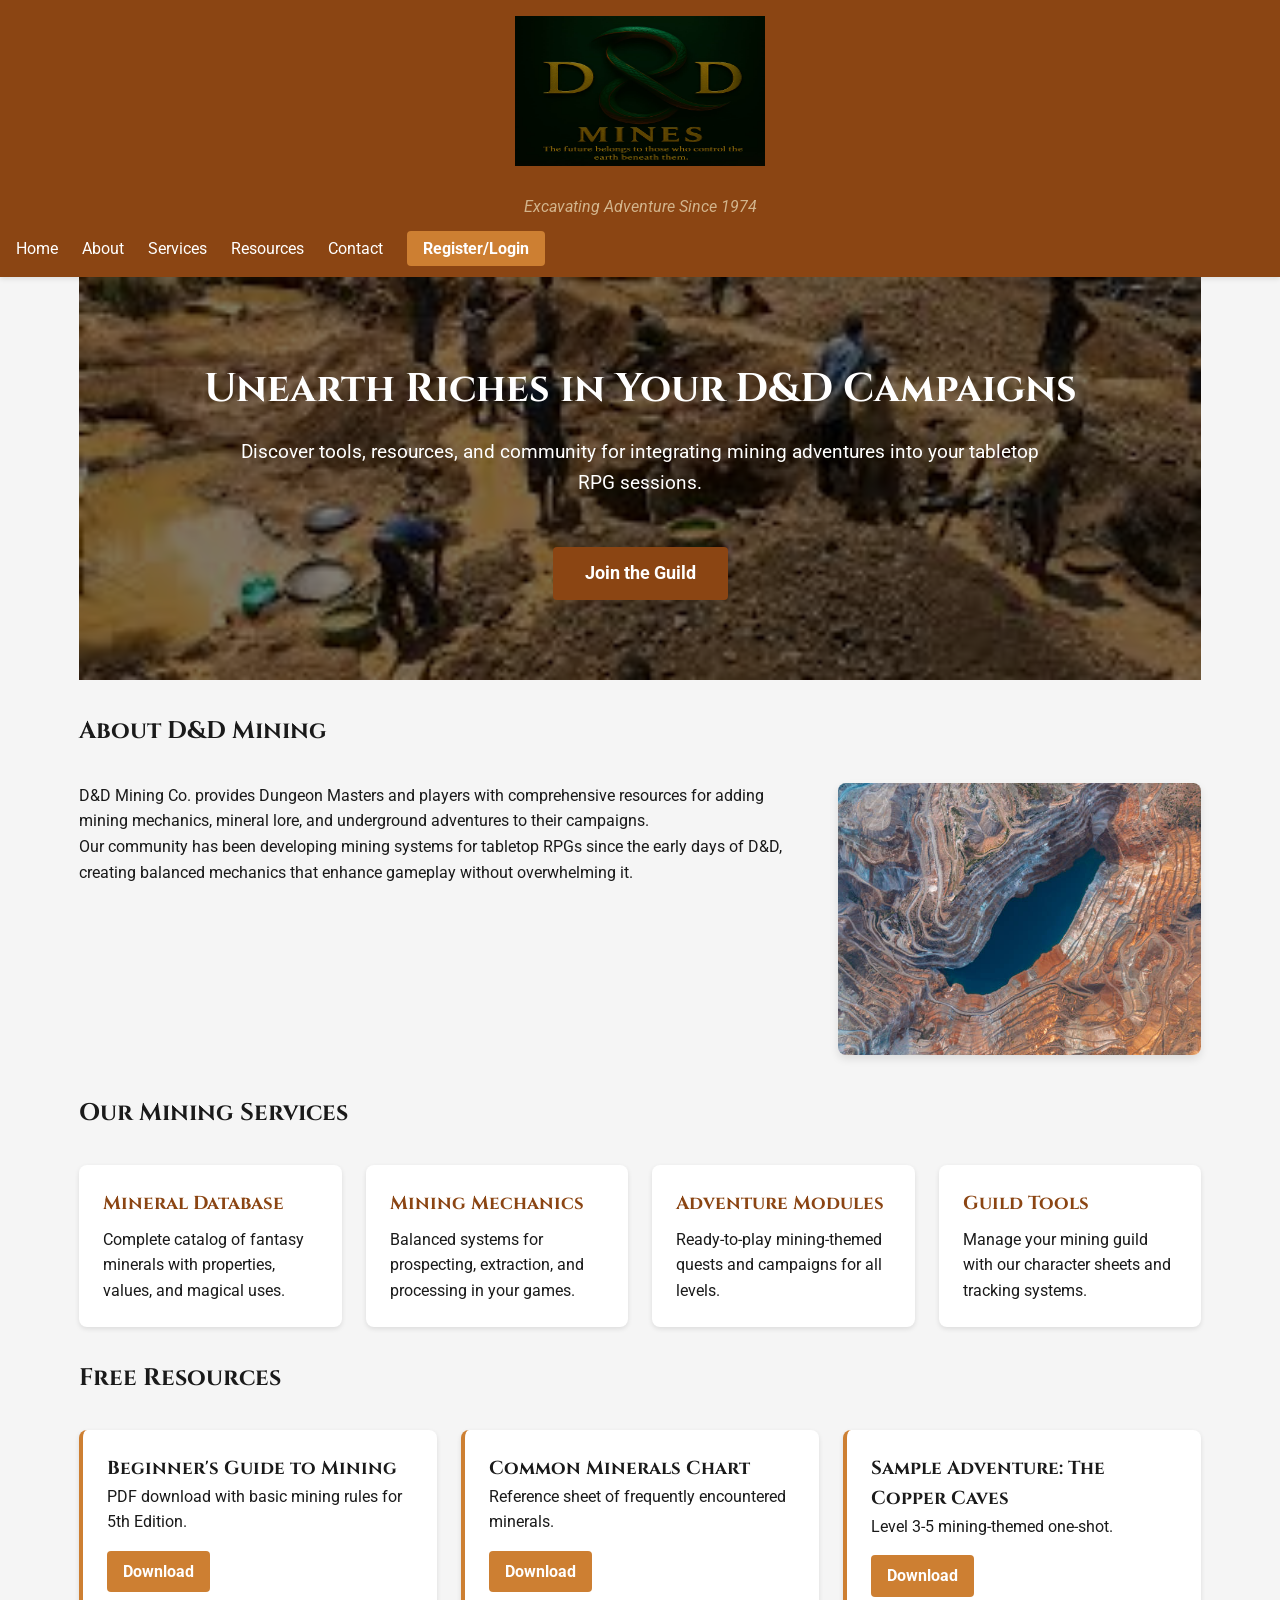
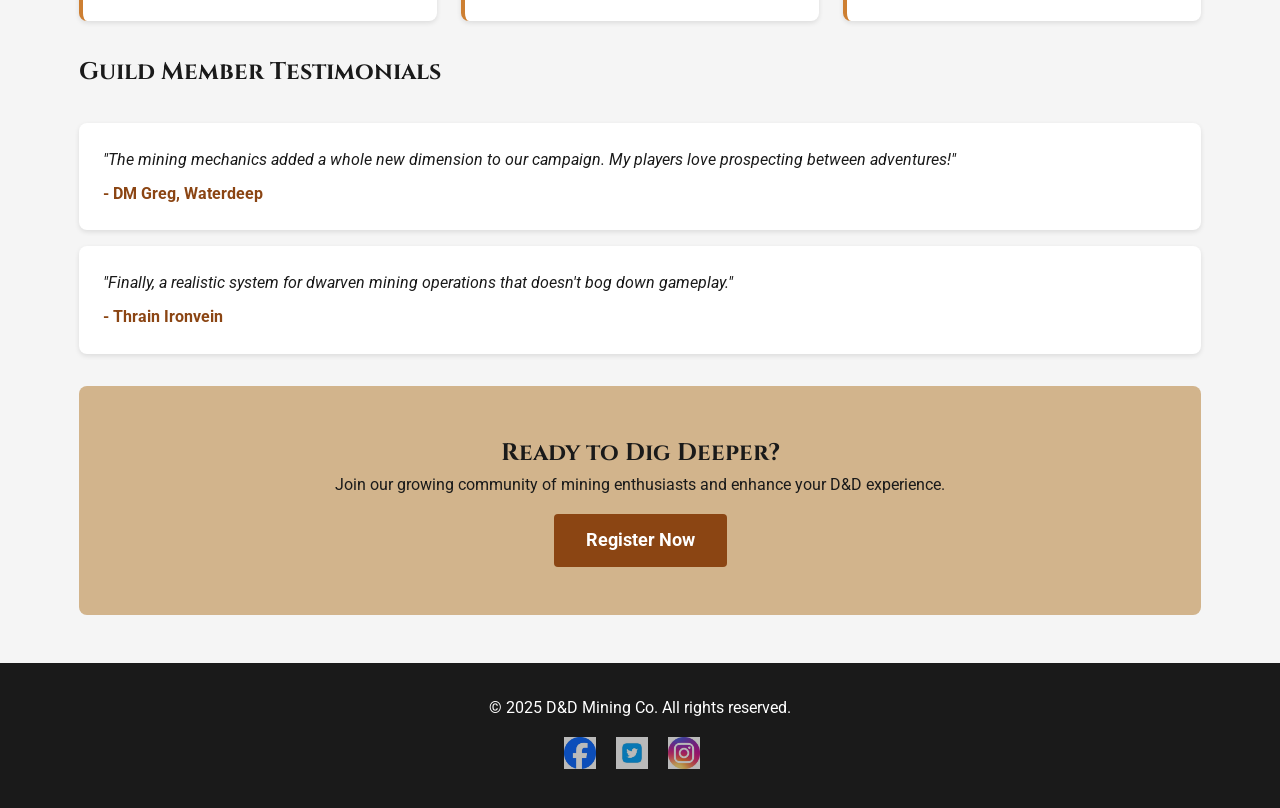
<file: index.html>
<!DOCTYPE html>
<html lang="en">
<head>
    <meta charset="UTF-8">
    <meta name="viewport" content="width=device-width, initial-scale=1.0">
    <title>D&D Mining Co. - Excavating Adventure</title>
    <link rel="stylesheet" href="style.css">
    <link href="https://fonts.googleapis.com/css2?family=Cinzel:wght@400;700&family=Roboto:wght@300;400&display=swap" rel="stylesheet">
</head>
<body>
    <header>
        <div class="logo">
            <h1><img src="Image/D&D MINING LOGO.jpg" alt="Logo" width="250" height="150"></h1>
            <p>Excavating Adventure Since 1974</p>
        </div>
        <nav>
            <ul>
                <li><a href="#home">Home</a></li>
                <li><a href="#about">About</a></li>
                <li><a href="#services">Services</a></li>
                <li><a href="#resources">Resources</a></li>
                <li><a href="#contact">Contact</a></li>
                <li class="register-btn"><a href="register.html">Register/Login</a></li>
            </ul>
        </nav>
    </header>

    <main class="container">
        <section id="home" class="hero">
            <div class="hero-content">
                <h2>Unearth Riches in Your D&D Campaigns</h2>
                <p>Discover tools, resources, and community for integrating mining adventures into your tabletop RPG sessions.</p>
                <a href="register.html" class="cta-button">Join the Guild</a>
            </div>
        </section>

        <section id="about">
            <h2>About D&D Mining</h2>
            <div class="about-content">
                <div class="about-text">
                    <p>D&D Mining Co. provides Dungeon Masters and players with comprehensive resources for adding mining mechanics, mineral lore, and underground adventures to their campaigns.</p>
                    <p>Our community has been developing mining systems for tabletop RPGs since the early days of D&D, creating balanced mechanics that enhance gameplay without overwhelming it.</p>
                </div>
                <div class="about-image">
                    <img src="Image/mining image.jpg" alt="Fantasy mining camp illustration">
                </div>
            </div>
        </section>

        <section id="services">
            <h2>Our Mining Services</h2>
            <div class="services-grid">
                <div class="service-card">
                    <h3>Mineral Database</h3>
                    <p>Complete catalog of fantasy minerals with properties, values, and magical uses.</p>
                </div>
                <div class="service-card">
                    <h3>Mining Mechanics</h3>
                    <p>Balanced systems for prospecting, extraction, and processing in your games.</p>
                </div>
                <div class="service-card">
                    <h3>Adventure Modules</h3>
                    <p>Ready-to-play mining-themed quests and campaigns for all levels.</p>
                </div>
                <div class="service-card">
                    <h3>Guild Tools</h3>
                    <p>Manage your mining guild with our character sheets and tracking systems.</p>
                </div>
            </div>
        </section>

        <section id="resources">
            <h2>Free Resources</h2>
            <div class="resource-list">
                <div class="resource-item">
                    <h3>Beginner's Guide to Mining</h3>
                    <p>PDF download with basic mining rules for 5th Edition.</p>
                    <a href="#" class="download-btn">Download</a>
                </div>
                <div class="resource-item">
                    <h3>Common Minerals Chart</h3>
                    <p>Reference sheet of frequently encountered minerals.</p>
                    <a href="#" class="download-btn">Download</a>
                </div>
                <div class="resource-item">
                    <h3>Sample Adventure: The Copper Caves</h3>
                    <p>Level 3-5 mining-themed one-shot.</p>
                    <a href="#" class="download-btn">Download</a>
                </div>
            </div>
        </section>

        <section id="testimonials">
            <h2>Guild Member Testimonials</h2>
            <div class="testimonial-carousel">
                <div class="testimonial">
                    <p>"The mining mechanics added a whole new dimension to our campaign. My players love prospecting between adventures!"</p>
                    <p class="author">- DM Greg, Waterdeep</p>
                </div>
                <div class="testimonial">
                    <p>"Finally, a realistic system for dwarven mining operations that doesn't bog down gameplay."</p>
                    <p class="author">- Thrain Ironvein</p>
                </div>
            </div>
        </section>

        <section id="register-cta">
            <h2>Ready to Dig Deeper?</h2>
            <p>Join our growing community of mining enthusiasts and enhance your D&D experience.</p>
            <a href="register.html" class="cta-button">Register Now</a>
        </section>
    </main>

    <footer>
        <div class="container">
            <p>&copy; 2025 D&D Mining Co. All rights reserved.</p>
            <div class="social-links">
                <a href="#"><img src="Image/FB images.png" alt="Facebook"></a>
                <a href="#"><img src="Image/X images.jpg" alt="Twitter"></a>
                <a href="#"><img src="Image/Insta images.jpg" alt="Instagram"></a>
            </div>
        </div>
    </footer>
</body>
</html>
</file>
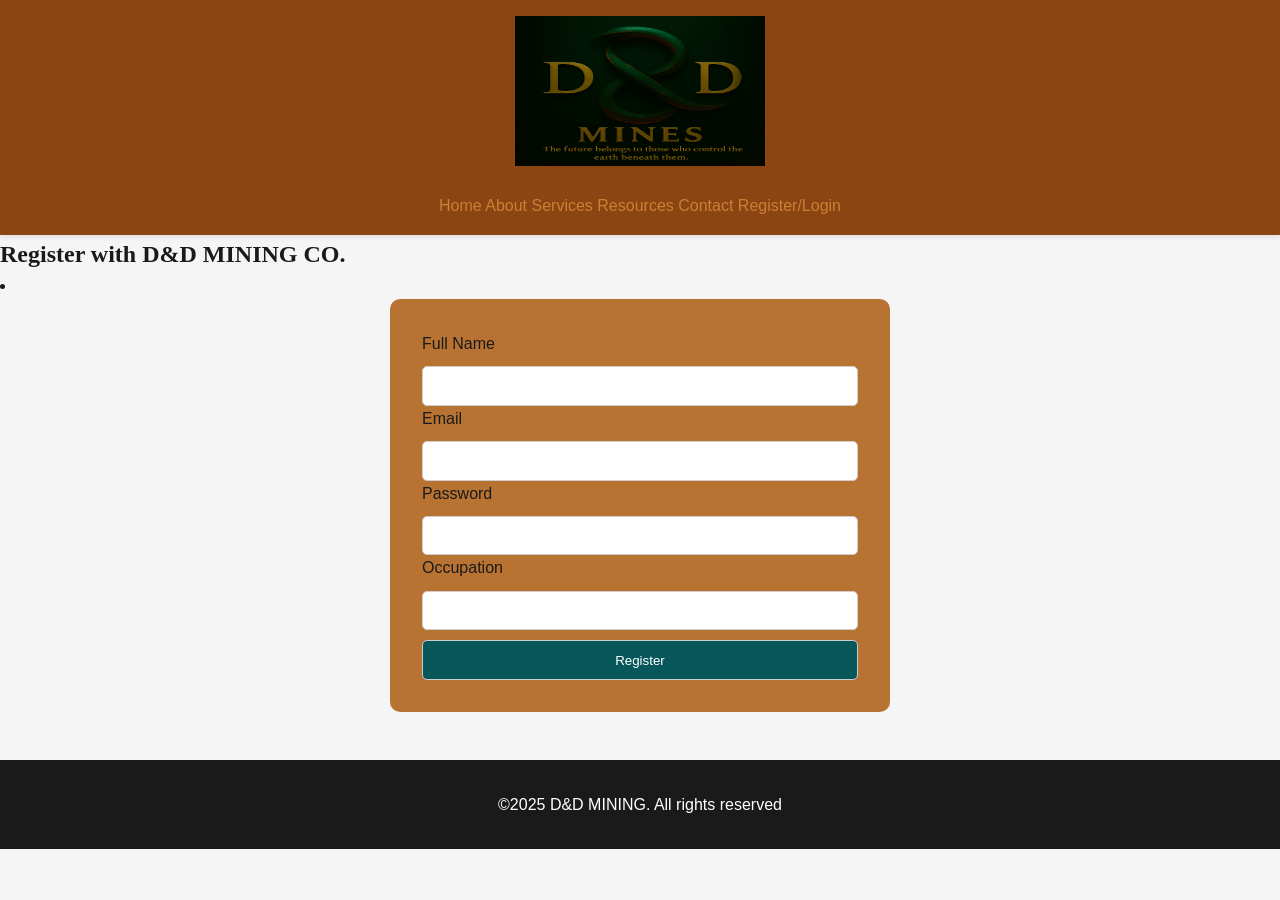
<file: register.html>
<!DOCTYPE html>
<html lang="en">
<head>
    <meta charset="UTF-8">
    <meta name="viewport" content="width=device-width, initial-scale=1.0">
    <title>Register-D&D MINING</title>
    <link rel="stylesheet" href="style.css">
</head>
<body>
    <header>
        <h1><img src="Image/D&D MINING LOGO.jpg" alt="Logo" width="250" height="150"></h1>
        <nav>
            <a href="index.html">Home</a>
            <a href="about.html">About</a>
            <a href="index.html">Services</a>
            <a href="index.html">Resources</a>
            <a href="contact.html">Contact</a>
            <a href="register.html">Register/Login</a>
        </nav>
    </header>
    <div class="form-container">
        
    <main>
        <h2>Register with D&D MINING CO.</h2>
        <li>
        <form action="#" method="post">
        <label for="fullname">Full Name</label>
        <input type="text" name="fullname" id="fullname" required> <br>

        <label for="email">Email</label>
        <input type="email" name="email" id="email" required><br>

        <label for="password">Password</label>
        <input type="password" name="password" id="password" required><br>

        <label for="ccupation">Occupation</label>
        <input type="text" name="occupation" id="occupation" required><br>

        <button type="submit">Register</button>
        </form></li>
    </main>
    </div>

    <footer>
        <p>&copy;2025 D&D MINING. All rights reserved</p>
    </footer>
</body>
</html>
</file>
<file: style.css>
:root {
    --primary: #8B4513; 
    --secondary: #D2B48C; 
    --accent: #CD7F32; 
    --dark: #1A1A1A;
    --light: #F5F5F5;
    --success: #5cb85c;
    --danger: #d9534f;
}

* {
    margin: 0;
    padding: 0;
    box-sizing: border-box;
}

body {
    font-family: 'Roboto', sans-serif;
    line-height: 1.6;
    color: var(--dark);
    background-color: var(--light);
}


.container {
    width: 90%;
    max-width: 1200px;
    margin: 0 auto;
    padding: 0 15px;
}

h1, h2, h3, h4 {
    font-family: 'Cinzel', serif;
    font-weight: 700;
}

a {
    text-decoration: none;
    color: var(--accent);
}

header {
    background-color: var(--primary);
    color: white;
    padding: 1rem 0;
    box-shadow: 0 2px 5px rgba(0,0,0,0.1);
}

header {
    background-color: var(--primary);
    color: white;
    padding: 1rem;
    text-align: center;
}

form {
    background: #ffffff;
    padding: 2rem;
    max-width: 500px;
    margin: auto;
    border-radius: 10px;
}

form input, form button {
    width: 100%;
    margin-top: 10px;
    padding: 0.7rem;
    border: 1px solid #ccc;
    border-radius: 5px;
}

form button {
    background-color: #07575b;
    color: white;
    cursor: pointer;
}
header h1 {
    font-size: 2.5rem;
    margin-bottom: 0.5rem;
}

header p {
    font-style: italic;
    color: var(--secondary);
}

nav ul {
    display: flex;
    list-style: none;
    margin-top: 1rem;
}

nav ul li {
    margin-right: 1.5rem;
}

nav ul li a {
    color: white;
    font-weight: 400;
    transition: color 0.3s;
}

nav ul li a:hover {
    color: var(--secondary);
}

.register-btn a {
    background-color: var(--accent);
    padding: 0.5rem 1rem;
    border-radius: 4px;
    font-weight: bold;
}

.register-btn a:hover {
    background-color: #b87333;
    color: white;
}

.hero {
    background: linear-gradient(rgba(0, 0, 0, 0.5), rgba(0, 0, 0, 0.5)), url('Image/naija\ mining.jpg');
    background-size: cover;
    background-position: center;
    color: white;
    padding: 5rem 0;
    text-align: center;
    margin-bottom: 2rem;
}

.hero-content h2 {
    font-size: 2.5rem;
    margin-bottom: 1rem;
}

.hero-content p {
    font-size: 1.2rem;
    margin-bottom: 2rem;
    max-width: 800px;
    margin-left: auto;
    margin-right: auto;
}

.about-content {
    display: flex;
    gap: 2rem;
    margin: 2rem 0;
}

.about-text {
    flex: 2;
}

.about-image {
    flex: 1;
}

.about-image img {
    width: 100%;
    border-radius: 8px;
    box-shadow: 0 4px 8px rgba(0,0,0,0.1);
}


.services-grid {
    display: grid;
    grid-template-columns: repeat(auto-fit, minmax(250px, 1fr));
    gap: 1.5rem;
    margin: 2rem 0;
}

.service-card {
    background: white;
    padding: 1.5rem;
    border-radius: 8px;
    box-shadow: 0 2px 5px rgba(0,0,0,0.1);
    transition: transform 0.3s;
}

.service-card:hover {
    transform: translateY(-5px);
}

.service-card h3 {
    color: var(--primary);
    margin-bottom: 0.5rem;
}

/* Resources Section */
.resource-list {
    display: grid;
    grid-template-columns: repeat(auto-fit, minmax(300px, 1fr));
    gap: 1.5rem;
    margin: 2rem 0;
}

.resource-item {
    background: white;
    padding: 1.5rem;
    border-radius: 8px;
    box-shadow: 0 2px 5px rgba(0,0,0,0.1);
    border-left: 4px solid var(--accent);
}

.download-btn {
    display: inline-block;
    background-color: var(--accent);
    color: white;
    padding: 0.5rem 1rem;
    border-radius: 4px;
    margin-top: 1rem;
    font-weight: bold;
    transition: background-color 0.3s;
}

.download-btn:hover {
    background-color: #b87333;
}

/* Testimonials */
.testimonial-carousel {
    margin: 2rem 0;
}

.testimonial {
    background: white;
    padding: 1.5rem;
    border-radius: 8px;
    box-shadow: 0 2px 5px rgba(0,0,0,0.1);
    margin-bottom: 1rem;
    font-style: italic;
}

.testimonial .author {
    font-style: normal;
    font-weight: bold;
    margin-top: 0.5rem;
    color: var(--primary);
}

/* CTA Section */
#register-cta {
    text-align: center;
    padding: 3rem 0;
    margin: 2rem 0;
    background-color: var(--secondary);
    border-radius: 8px;
}

.cta-button {
    display: inline-block;
    background-color: var(--primary);
    color: white;
    padding: 0.8rem 2rem;
    border-radius: 4px;
    font-weight: bold;
    font-size: 1.1rem;
    transition: background-color 0.3s;
    margin-top: 1rem;
}

.cta-button:hover {
    background-color: #6e3619;
}

/* Footer */
footer {
    background-color: var(--dark);
    color: white;
    padding: 2rem 0;
    margin-top: 3rem;
}

.social-links {
    margin-top: 1rem;
}

.social-links a {
    margin-right: 1rem;
}

.social-links img {
    width: 32px;
    height: 32px;
    opacity: 0.7;
    transition: opacity 0.3s;
}

.social-links img:hover {
    opacity: 1;
}

/* Auth Styles */
.auth-container {
    max-width: 600px;
    margin: 3rem auto;
}

.auth-tabs {
    display: flex;
    margin-bottom: 1.5rem;
    border-bottom: 1px solid #ddd;
}

.tab-button {
    padding: 0.8rem 1.5rem;
    background: none;
    border: none;
    cursor: pointer;
    font-family: 'Cinzel', serif;
    font-size: 1rem;
    color: var(--dark);
    position: relative;
}

.tab-button.active {
    color: var(--primary);
    font-weight: bold;
}

.tab-button.active::after {
    content: '';
    position: absolute;
    bottom: -1px;
    left: 0;
    width: 100%;
    height: 3px;
    background-color: var(--accent);
}

.auth-tab-content {
    display: none;
    background: white;
    padding: 2rem;
    border-radius: 8px;
    box-shadow: 0 2px 10px rgba(0,0,0,0.1);
}

.form-group {
    margin-bottom: 1.5rem;
}

.form-group label {
    display: block;
    margin-bottom: 0.5rem;
    font-weight: bold;
}

.form-group input[type="text"],
.form-group input[type="email"],
.form-group input[type="password"],
.form-group select {
    width: 100%;
    padding: 0.8rem;
    border: 1px solid #ddd;
    border-radius: 4px;
    font-size: 1rem;
}

.form-group.checkbox {
    display: flex;
    align-items: center;
}

.form-group.checkbox input {
    margin-right: 0.5rem;
}

.forgot-password {
    text-align: right;
    margin-top: 1rem;
}

/* Responsive */
@media (max-width: 768px) {
    .about-content {
        flex-direction: column;
    }
    
    nav ul {
        flex-wrap: wrap;
    }
    
    nav ul li {
        margin-bottom: 0.5rem;
    }
}

footer {
    text-align: center;
}

form {
    background-color: #b87333;
}
</file>
